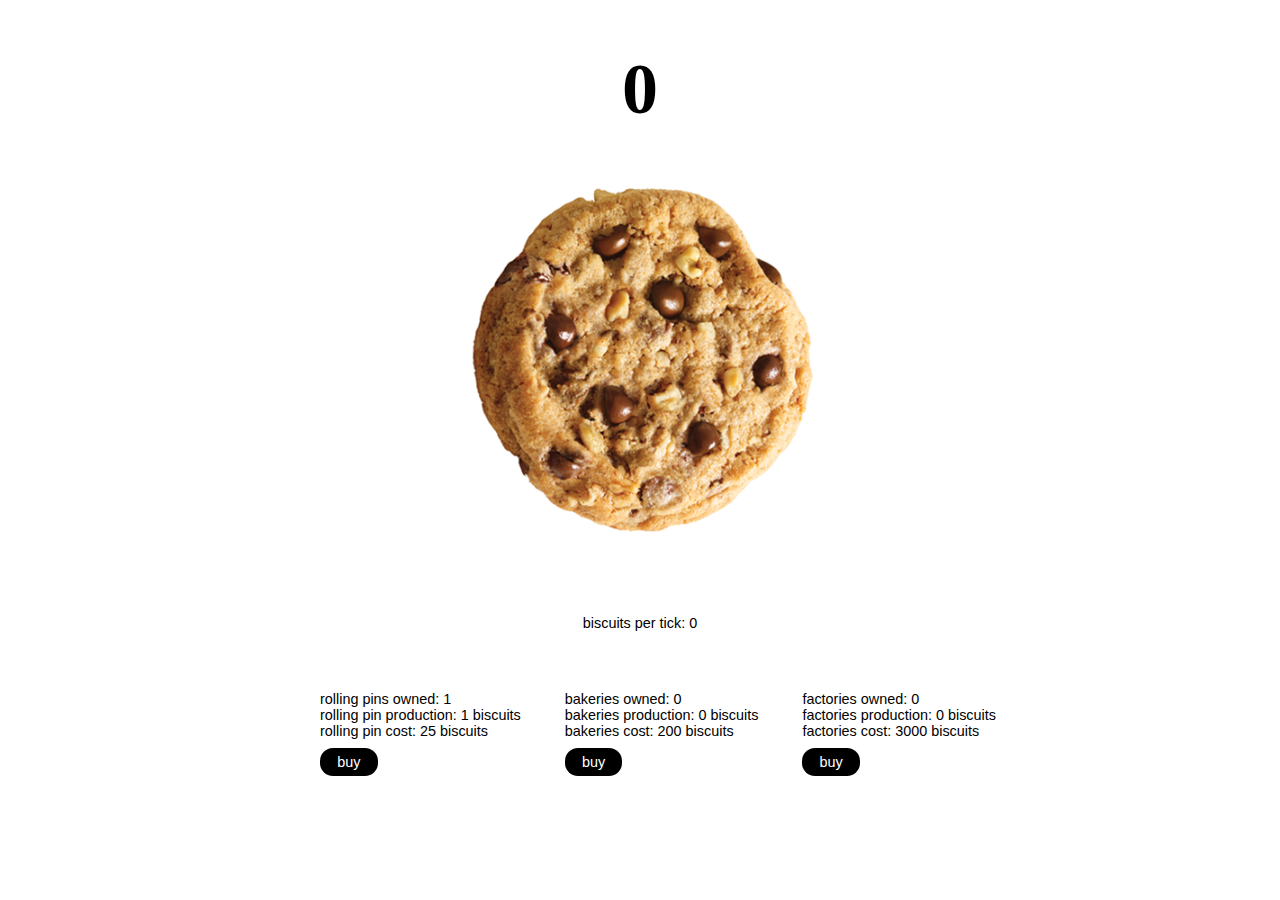
<file: BiscuitBaron/index.html>
<!DOCTYPE html>
<html lang="en">
<head>
    <meta charset="UTF-8">
    <meta http-equiv="X-UA-Compatible" content="IE=edge">
    <meta name="viewport" content="width=device-width, initial-scale=1.0">
    <link rel="stylesheet" href="styles.css">
    <title>CV | BiscuitBaron</title>
</head>
<body>
    <div id="biscuitWrapper">
        <h1 id="biscuitCounter">0</h1>
        <img src="img/biscuit.png" id="biscuit">
    </div>
    <div id="upgradeWrapper">
        <p id="prodCounter">biscuits per tick: 0</p>
        <div id="upgradeGrid">
            <ul id="rollingPin">
                <li><p id="Rowned">rolling pins owned: 1</p></li>
                <li><p id="Rprod">rolling pin production: 1 biscuits</p></li>
                <li><p id="Rcost">rolling pin cost: 25 biscuits</p></li>
                <li><p class="button" id="rollingPinBTN">buy</p></li>
            </ul>
            <ul id="bakeries">
                <li><p id="Bowned">bakeries owned: 0</p></li>
                <li><p id="Bprod">bakeries production: 0 biscuits</p></li>
                <li><p id="Bcost">bakeries cost: 200 biscuits</p></li>
                <li><p class="button" id="bakeryBTN">buy</p></li>
            </ul>
            <ul id="factories">
                <li><p id="Fowned">factories owned: 0</p></li>
                <li><p id="Fprod">factories production: 0 biscuits</p></li>
                <li><p id="Fcost">factories cost: 3000 biscuits</p></li>
                <li><p class="button" id="factoryBTN">buy</p></li>
            </ul>
        </div>
    </div>
    <script src="js.js"></script>
</body>
</html>
</file>
<file: BiscuitBaron/styles.css>
html {
    background-color: white;
    background-size: cover;
    background-position: center;
    background-repeat: no-repeat;
    width: 100%;
    height: 100%;
    font-family: 'arial';
}


#biscuitWrapper {
    margin: 0 auto;
    text-align: center;
}

#biscuitCounter {
    font-size: 8vh;
    font-family: 'Times New Roman';
}

#biscuit {
    width: 40vh;
    cursor: pointer;
}

#biscuit:hover {
    scale: 1.05;
}

#biscuit:active {
    scale: 1;
}

ul {
    list-style: none;
}

li {
    padding: 0;
    margin: 0;
}

p {
    size: 3rem;
    padding: 0;
    margin: 0;
}

#upgradeWrapper {
    font-size: 1.6vh;
    max-width: 80vh;
    margin: 0 auto;
}

#prodCounter {
    margin-top: 8vh;
    text-align: center;
}

#upgradeGrid {
    margin-top: 5vh;
    display: grid;
    grid-template-areas: 
    '1 2 3'
    ;
}

#rollingPin {
    grid-area: 1;
}

.button {
    cursor: pointer;
    padding: .7vh;
    background-color: black;
    color: white;
    border-radius: 13px;
    text-align: center;
    max-width: 5vh;
    margin-top: 1vh;
}
</file>
